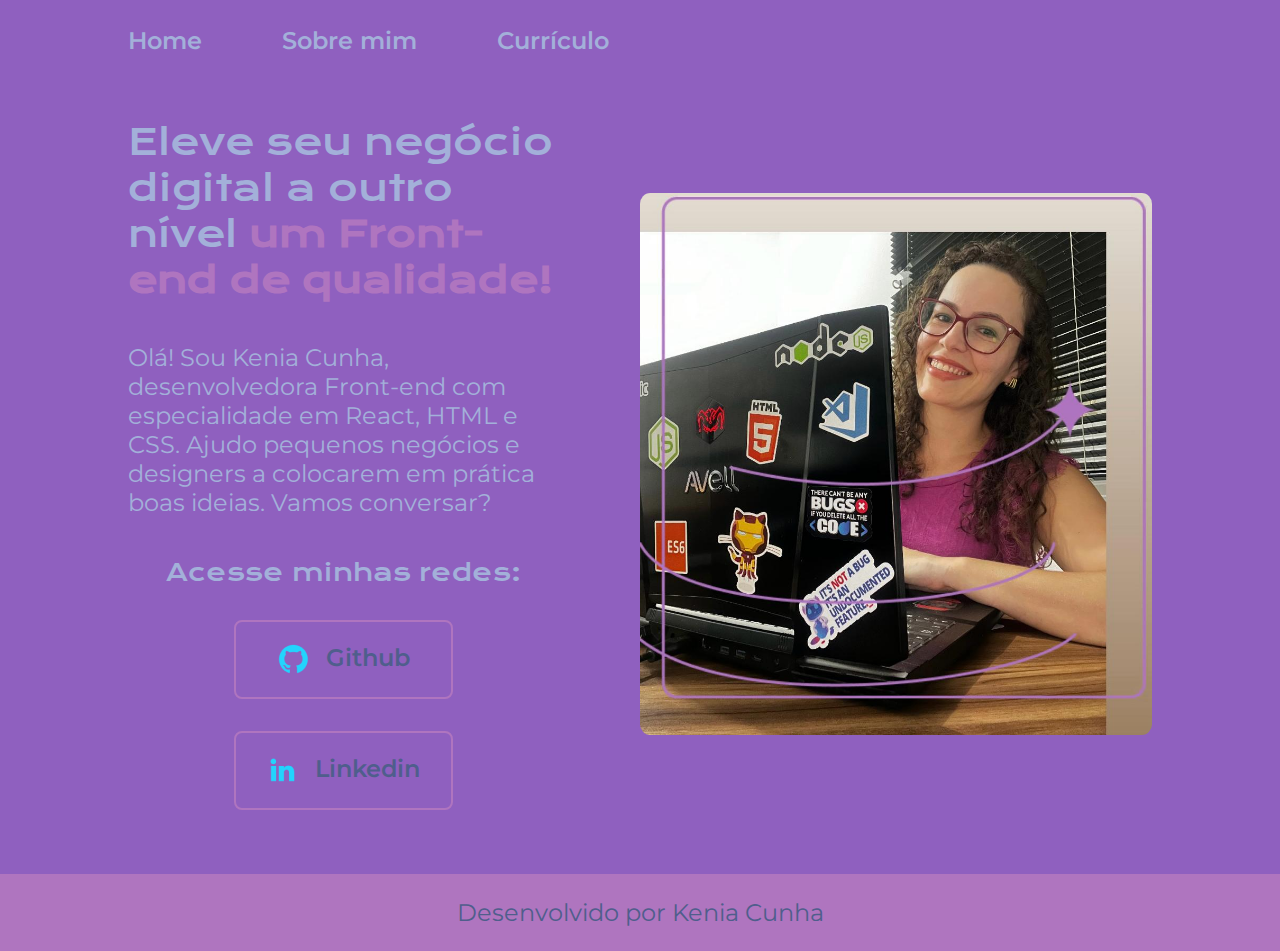
<file: index.html>
<!DOCTYPE html>
<html lang="pt-br">
<head>
    <meta charset="UTF-8">
    <meta http-equiv="X-UA-Compatible" content="IE=edge">
    <meta name="viewport" content="width=device-width, initial-scale=1.0">
    <title>Portfólio</title>
    <link rel="stylesheet" href="./styles/style.css">
</head>
<body>
    <header class="cabecalho">
        <nav class="cabecalho__menu">
            <a class="cabecalho__menu__link" href="index.html">Home</a>
            <a class="cabecalho__menu__link" href="about.html">Sobre mim</a>
            <a class="cabecalho__menu__link" href="curriculum.html">Currículo</a>
        </nav>
    </header>
    <main class="apresentacao">
        <section class="apresentacao__conteudo">
            <h1 class="apresentacao__conteudo__titulo">Eleve seu negócio digital a outro nível <span class="titulo__destaque">um Front-end de qualidade!</span> </h1>
            <p class="apresentacao__conteudo__texto">Olá! Sou <span class="apresentacao__conteudo__texto__nome">Kenia Cunha</span>, desenvolvedora Front-end com especialidade em React, HTML e CSS. Ajudo pequenos negócios e designers a colocarem em prática boas ideias. Vamos conversar?</p>
            <div class="apresentacao__links">
                <h2 class="apresentacao__links__subtitulo">Acesse minhas redes:</h2>
                <a class="apresentacao__links__botao" href="https://github.com/KeniaCunha">
                    <img src="./assets/github.png">
                    Github
                </a>
                <a class="apresentacao__links__botao" href="https://www.linkedin.com/in/keniacunha/">
                    <img src="./assets/linkedin.png">
                    Linkedin
                </a>
            </div>
        </section>

        <img class="apresentacao__imagem" src="./assets/imagem__kenia.jpeg" alt="Uma mulher sorrindo usando o notebook.">
    </main>
    <footer class="rodape">
        <p>Desenvolvido por Kenia Cunha</p>
    </footer>
    
</body>
</html>
</file>
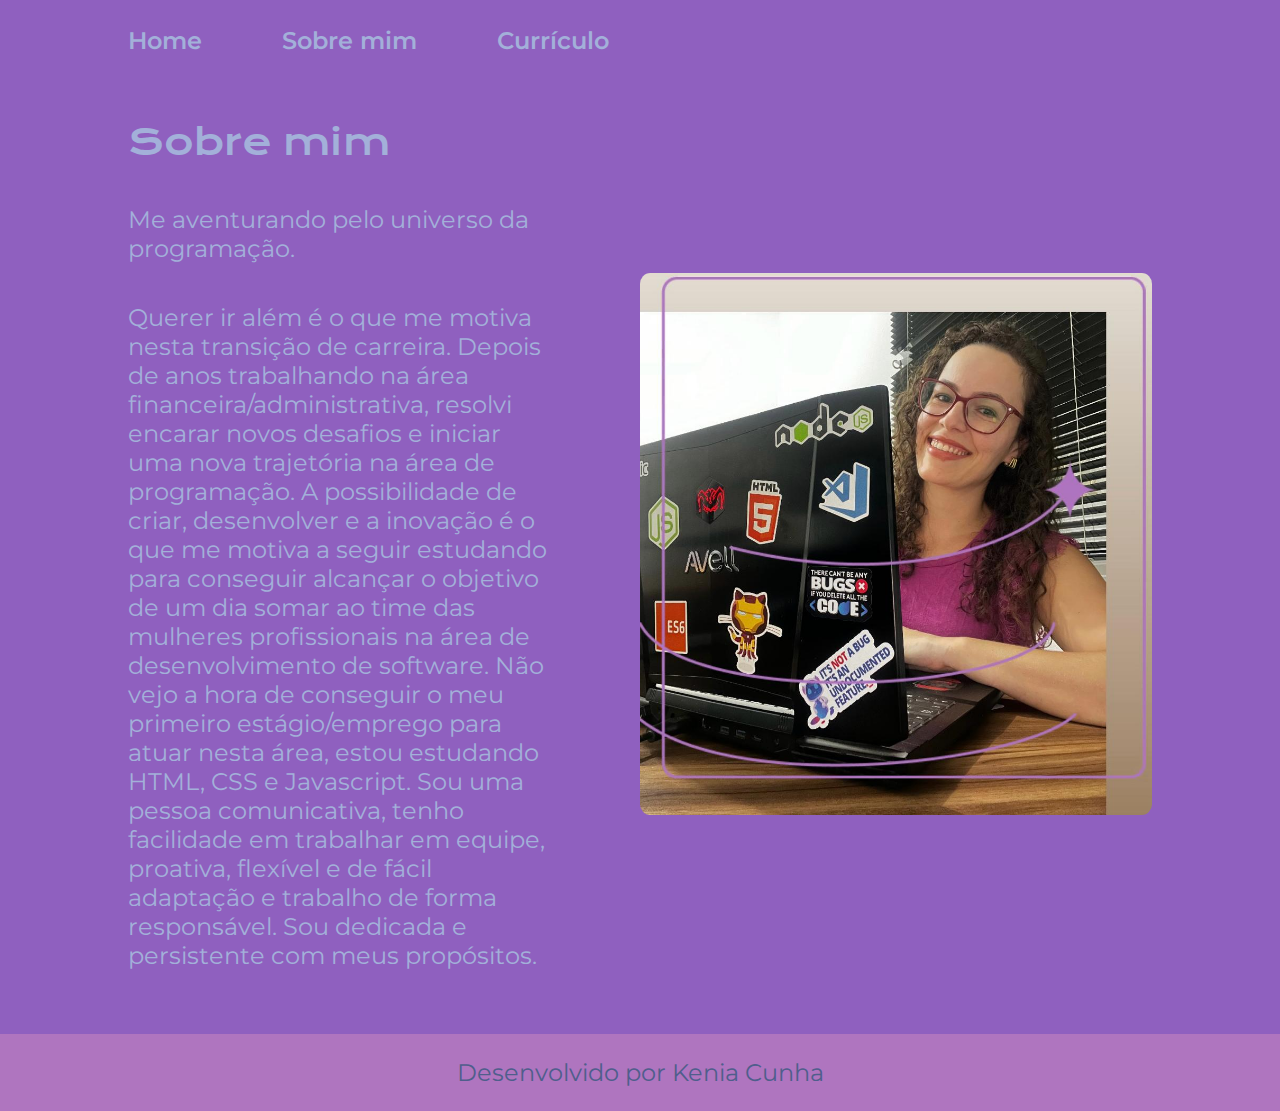
<file: about.html>
<!DOCTYPE html>
<html lang="en">
<head>
    <meta charset="UTF-8">
    <meta name="viewport" content="width=device-width, initial-scale=1.0">
    <title>Sobre mim</title>
    <link rel="stylesheet" href="./styles/style.css">
</head>
<body>
    <header class="cabecalho">
        <nav class="cabecalho__menu">
            <a class="cabecalho__menu__link" href="index.html">Home</a>
            <a class="cabecalho__menu__link" href="about.html">Sobre mim</a>
            <a class="cabecalho__menu__link" href="curriculum.html">Currículo</a>
        </nav>
    </header>
    <main class="apresentacao">
        <section class="apresentacao__conteudo">
                <h1 class="apresentacao__conteudo__titulo">Sobre mim</h1>
                <p class="apresentacao__conteudo__texto">Me aventurando pelo universo da programação.</p>
                <p class="apresentacao__conteudo__texto">Querer ir além é o que me motiva nesta transição de carreira. 
                    Depois de anos trabalhando na área financeira/administrativa, resolvi encarar novos desafios e iniciar uma nova trajetória na área de programação. A possibilidade de criar, desenvolver e a inovação é o que me motiva a seguir estudando para conseguir alcançar o objetivo de um dia somar ao time das mulheres profissionais na área de desenvolvimento de software.
                    Não vejo a hora de conseguir o meu primeiro estágio/emprego para atuar nesta área, estou estudando HTML, CSS e Javascript.
                    Sou uma pessoa comunicativa, tenho facilidade em trabalhar em equipe, proativa, flexível e de fácil adaptação e trabalho de forma responsável. Sou dedicada e persistente com meus propósitos.
                </p>
        </section>
        <img class="apresentacao__imagem" src="./assets/imagem__kenia.jpeg" alt="Uma mulher sorrindo usando o notebook.">
    </main>
    <footer class="rodape">
        <p>Desenvolvido por Kenia Cunha</p>
    </footer>
</body>
</html>
</file>
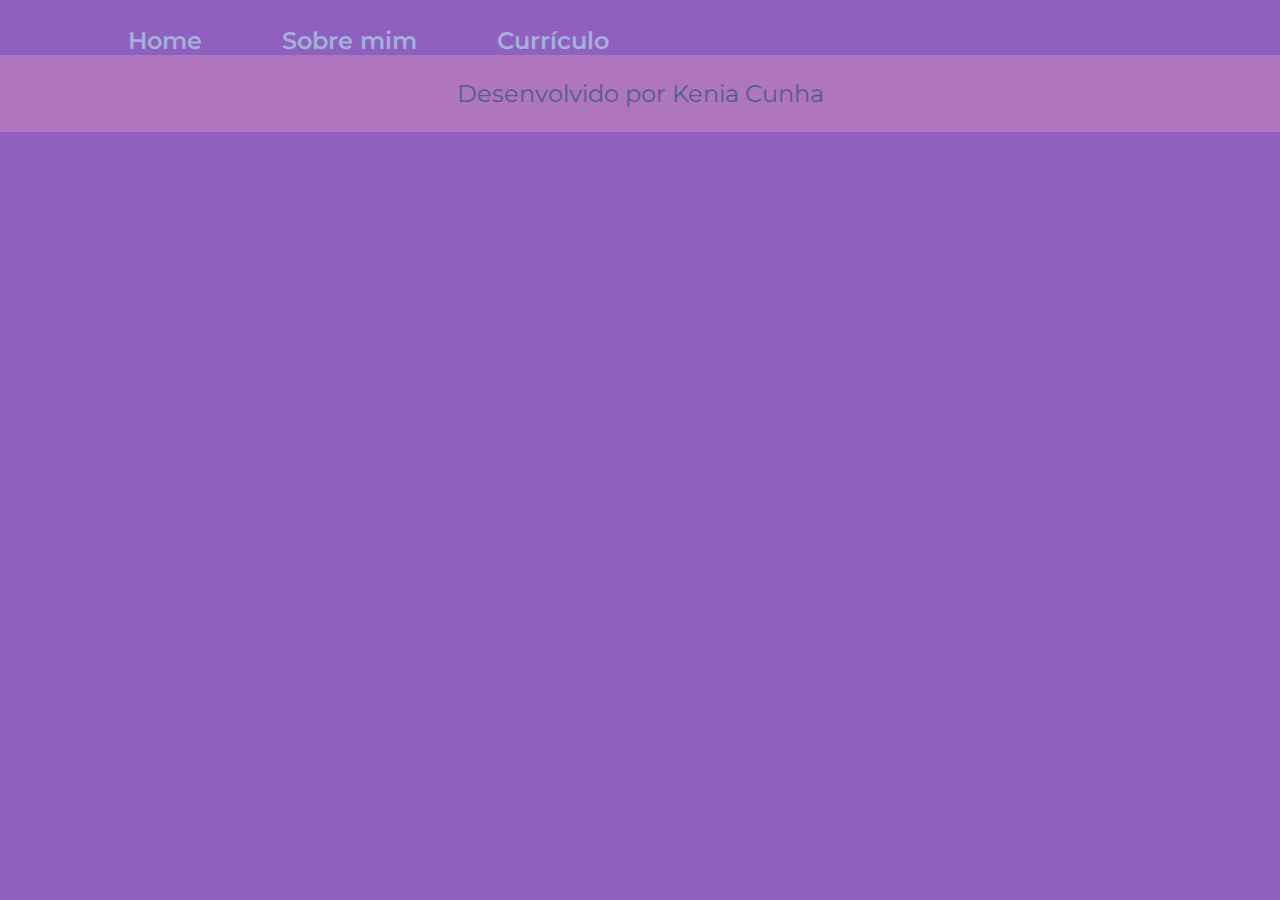
<file: curriculum.html>
<!DOCTYPE html>
<html lang="en">
<head>
    <meta charset="UTF-8">
    <meta name="viewport" content="width=device-width, initial-scale=1.0">
    <title>Currículo</title>
    <link rel="stylesheet" href="./styles/style.css">
</head>
<body>
    <header class="cabecalho">
        <nav class="cabecalho__menu">
            <a class="cabecalho__menu__link" href="index.html">Home</a>
            <a class="cabecalho__menu__link" href="about.html">Sobre mim</a>
            <a class="cabecalho__menu__link" href="curriculum.html">Currículo</a>
        </nav>
    </header>
    <main></main>
    <footer class="rodape">
        <p>Desenvolvido por Kenia Cunha</p>
    </footer>
</body>
</html>
</file>
<file: styles/style.css>
@import url('https://fonts.googleapis.com/css2?family=Krona+One&family=Montserrat:ital,wght@0,100..900;1,100..900&display=swap');

:root{
    --cor-principal: #8F60BF;
    --cor-primaria: #A3B0D9;
    --cor-secundaria: #AF75BF;
    --cor-terciaria: #4F5E8C;

    --fonte--principal: "Krona One", sans-serif;
    --fonte--secundaria: "Montserrat", sans-serif;
}


*{
    margin: 0;
    padding: 0;
}

body{
    box-sizing: border-box;
    background-color:var(--cor-principal);
    color:var(--cor-primaria);
}
.cabecalho{
    padding: 2% 0% 0% 10%;
}
.cabecalho__menu{
    display: flex;
    gap: 80px;
}

.cabecalho__menu__link{
    font-size: 24px;
    font-family: var(--fonte--secundaria);
    font-weight: 600;
    color:var(--cor-primaria);
    text-decoration: none;
}


.titulo__destaque{
    color: var(--cor-secundaria);   
    font-weight: bold;
}

.apresentacao{
    padding: 5% 10%;
    display: flex;
    gap: 82px;
    align-items: center;
    justify-content: space-between;
    
}

.apresentacao__conteudo{
    width: 50%;
    display: flex;
    flex-direction: column;
    gap: 40px;
}

.apresentacao__conteudo__titulo{
    font-size: 2.25rem;
    font-family: var(--fonte--principal);
    font-weight: 400;
    font-style: normal;      
      
}

.apresentacao__conteudo__texto{
    font-size: 1.5rem;
    font-family: var(--fonte--secundaria);
    font-style: normal;
}

.apresentacao__conteudo__texto__nome:hover{
    color:var(--cor-terciaria);
}

.apresentacao__links{
    display: flex;
    flex-direction: column;
    justify-content: space-between;
    align-items: center;
    gap: 32px;
}

.apresentacao__links__subtitulo{
    font-family: var(--fonte--principal);
    font-weight: 400;
    font-size: 1.5rem;
}

.apresentacao__links__botao{
    display: flex;
    justify-content: center;
    border: 2px solid var(--cor-secundaria);
    gap: 16px;
    width: 50%;
    text-align: center;
    border-radius: 8px;
    font-size: 1.5rem;
    font-family: var(--fonte--secundaria);
    font-weight: 600;
    padding: 21.5px 0;
    text-decoration: none;
    color: var(--cor-terciaria);
}

.apresentacao__links__link:hover{
    background-color: var(--cor-secundaria);
    color:var(--cor-primaria);
}

.apresentacao__imagem{
    width: 50%;
    border-radius: 2%;
    display: flex;
    gap: 40px;
}

.rodape{
    padding: 24px;
    background-color: var(--cor-secundaria);
    color:var(--cor-terciaria);
    text-align: center;
    font-family: var(--fonte--secundaria);
    font-size: 1.5rem;
    font-weight: 400;
}


@media (max-width: 1200px) {
    .cabecalho{
         padding: 10%;  
    }
    .cabecalho__menu{
        justify-content: center;
    }
    .apresentacao{
        flex-direction: column-reverse;
        padding: 5%;
    }
    .apresentacao__conteudo{
        width: auto;
    }
}
</file>
